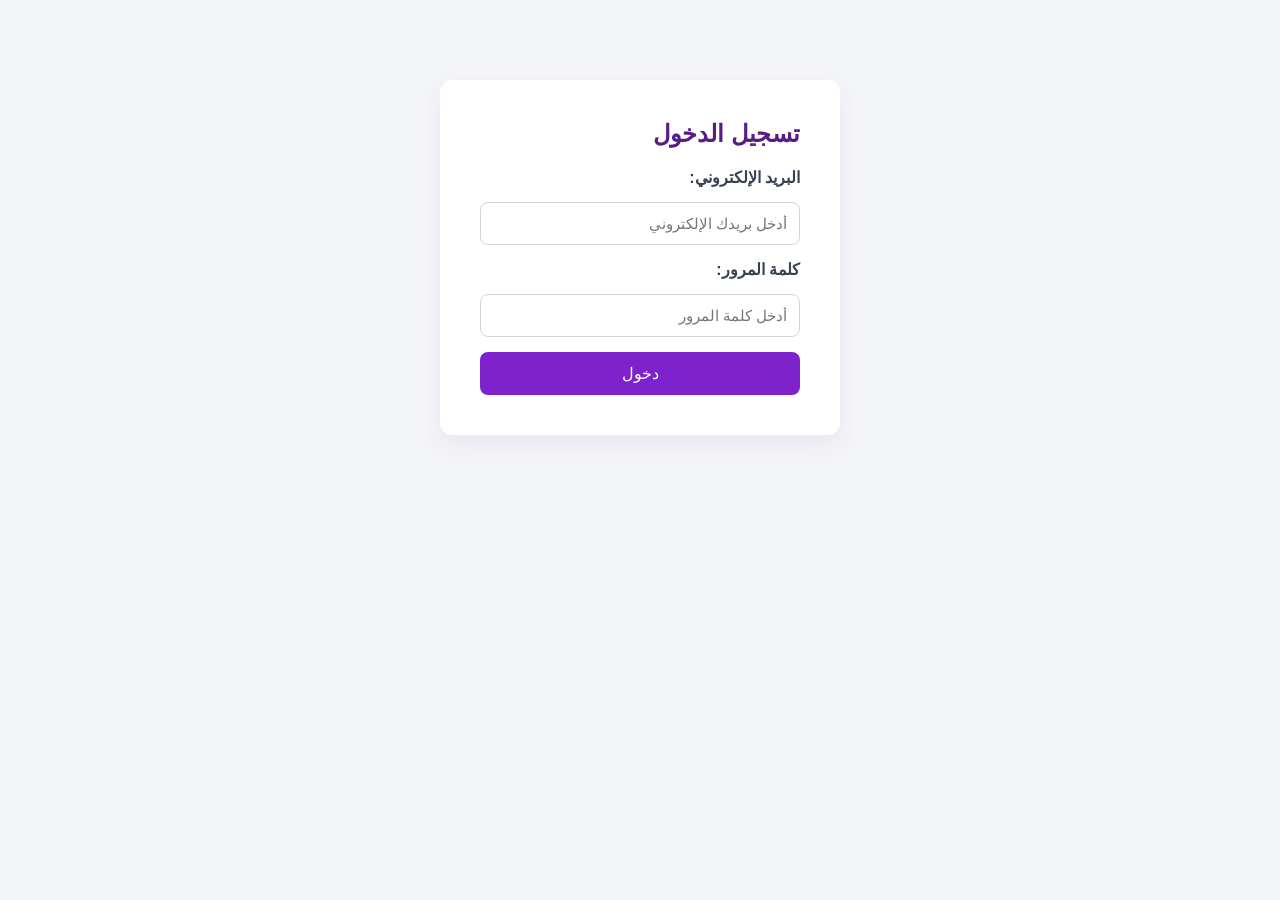
<file: index.html>
<!DOCTYPE html>
<html lang="ar" dir="rtl">
<head>
    <meta charset="UTF-8">
    <meta name="viewport" content="width=device-width, initial-scale=1.0">
    <title>تسجيل الدخول - نظام المفقودات</title>
    <link rel="stylesheet" href="style.css">
</head>
<body>
    <div class="container" style="max-width: 400px; margin-top: 80px;">
        <h2>تسجيل الدخول</h2>
        <form id="loginForm">
            <label for="email">البريد الإلكتروني:</label>
            <input type="email" id="email" required placeholder="أدخل بريدك الإلكتروني">

            <label for="password">كلمة المرور:</label>
            <input type="password" id="password" required placeholder="أدخل كلمة المرور">

            <button type="submit">دخول</button>
        </form>
    </div>
    <script src="script.js"></script>
</body>
</html>
</file>
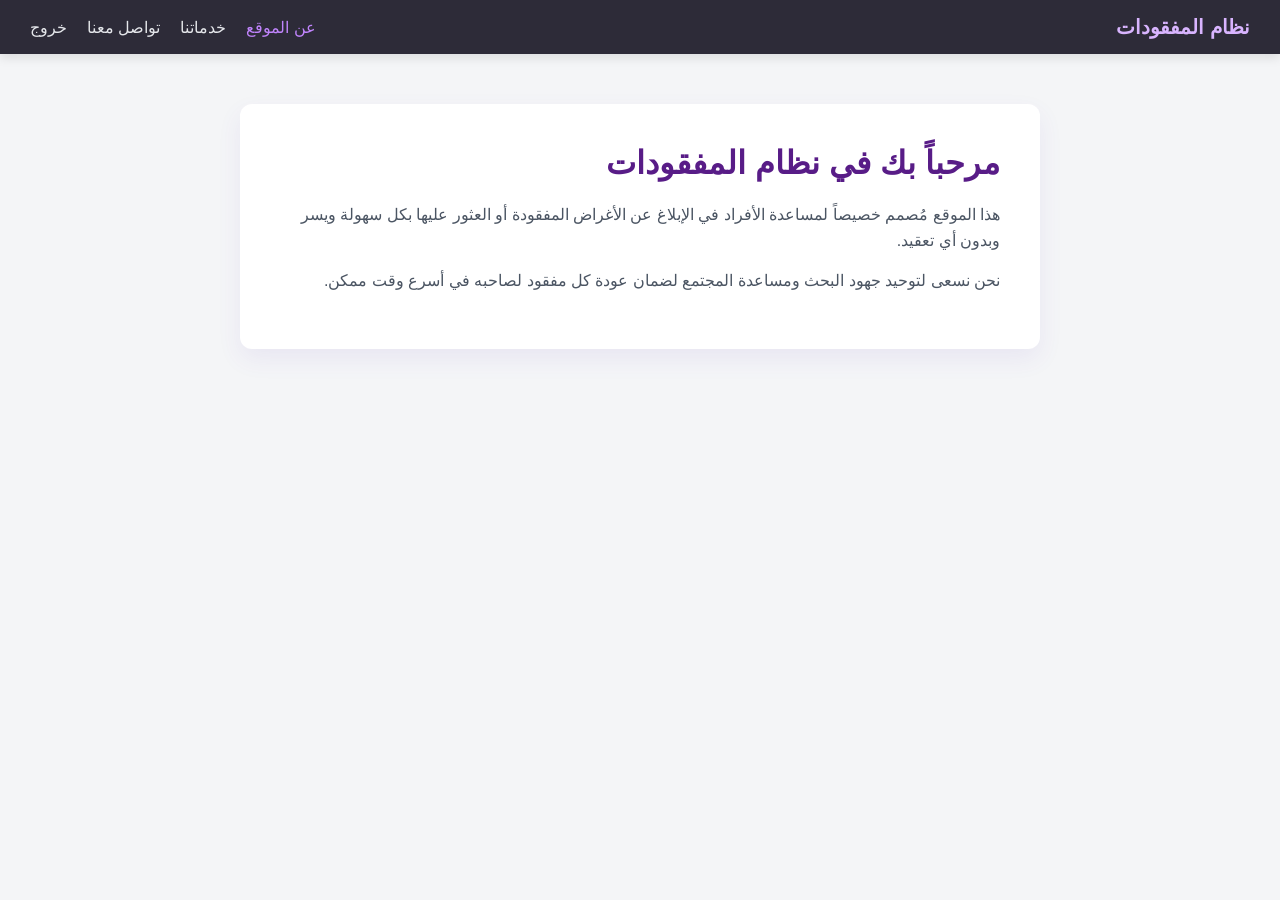
<file: about.html>
<!DOCTYPE html>
<html lang="ar" dir="rtl">
<head>
    <meta charset="UTF-8">
    <meta name="viewport" content="width=device-width, initial-scale=1.0">
    <title>عن الموقع - نظام المفقودات</title>
    <link rel="stylesheet" href="style.css">
</head>
<body>
    <nav>
        <div class="logo">نظام المفقودات</div>
        <ul>
            <li><a href="about.html" class="active">عن الموقع</a></li>
            <li><a href="services.html">خدماتنا</a></li>
            <li><a href="contact.html">تواصل معنا</a></li>
            <li><a href="index.html">خروج</a></li>
        </ul>
    </nav>
    <div class="container">
        <h1>مرحباً بك في نظام المفقودات</h1>
        <p>هذا الموقع مُصمم خصيصاً لمساعدة الأفراد في الإبلاغ عن الأغراض المفقودة أو العثور عليها بكل سهولة ويسر وبدون أي تعقيد.</p>
        <p>نحن نسعى لتوحيد جهود البحث ومساعدة المجتمع لضمان عودة كل مفقود لصاحبه في أسرع وقت ممكن.</p>
    </div>
    <script src="script.js"></script>
</body>
</html>
</file>
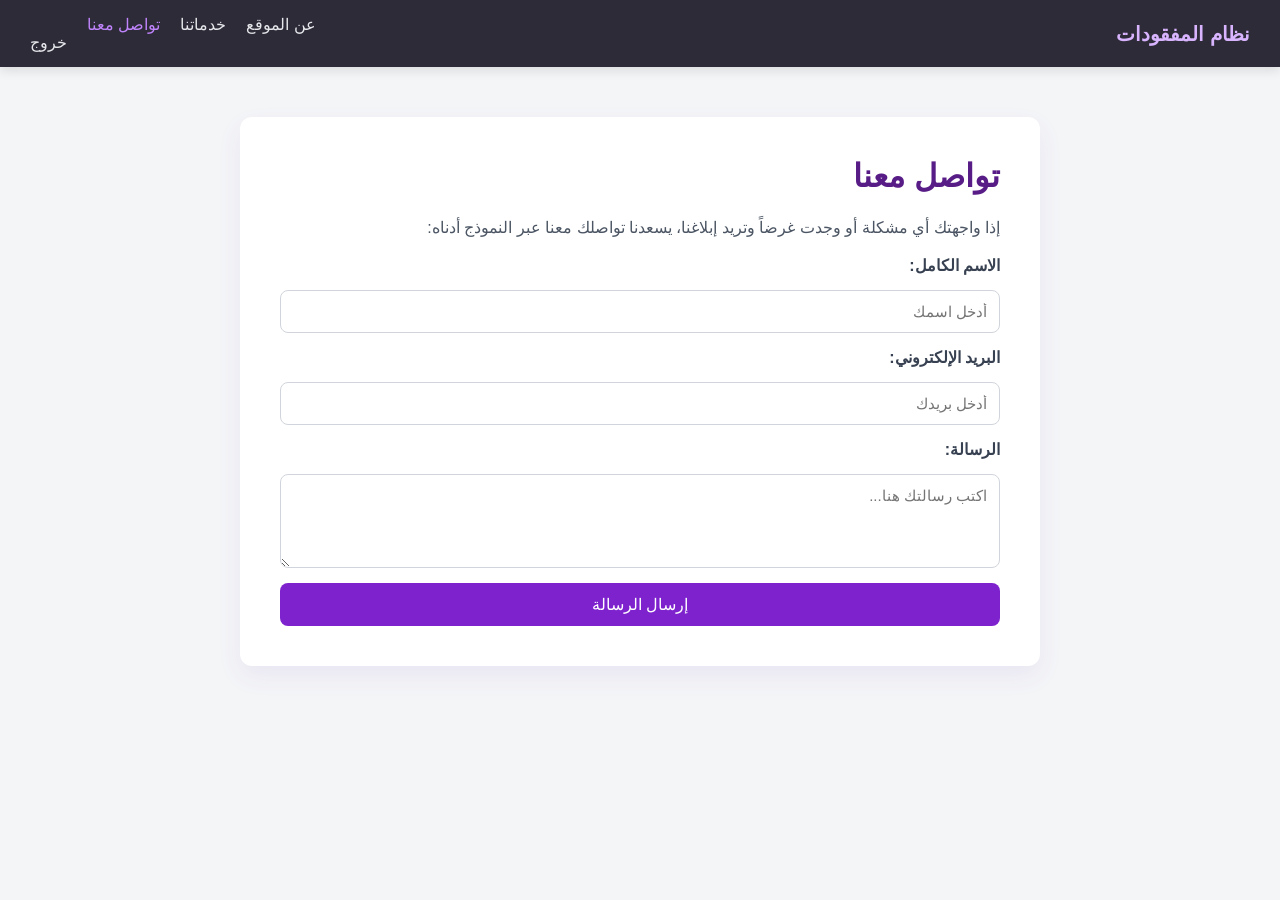
<file: contact.html>
<!DOCTYPE html>
<html lang="ar" dir="rtl">
<head>
    <meta charset="UTF-8">
    <meta name="viewport" content="width=device-width, initial-scale=1.0">
    <title>تواصل معنا - نظام المفقودات</title>
    <link rel="stylesheet" href="style.css">
</head>
<body>
    <nav>
        <div class="logo">نظام المفقودات</div>
        <ul>
            <li><a href="about.html">عن الموقع</a></li>
            <li><a href="services.html">خدماتنا</a></li>
            <li><a href="contact.html" class="active">تواصل معنا</a></li>
            <li><br><a href="index.html">خروج</a></li>
        </ul>
    </nav>
    <div class="container">
        <h1>تواصل معنا</h1>
        <p>إذا واجهتك أي مشكلة أو وجدت غرضاً وتريد إبلاغنا، يسعدنا تواصلك معنا عبر النموذج أدناه:</p>
        <form id="contactForm">
            <label for="name">الاسم الكامل:</label>
            <input type="text" id="name" required placeholder="أدخل اسمك">

            <label for="msg-email">البريد الإلكتروني:</label>
            <input type="email" id="msg-email" required placeholder="أدخل بريدك">

            <label for="message">الرسالة:</label>
            <textarea id="message" rows="4" required placeholder="اكتب رسالتك هنا..."></textarea>

            <button type="submit">إرسال الرسالة</button>
        </form>
    </div>
    <script src="script.js"></script>
</body>
</html>
</file>
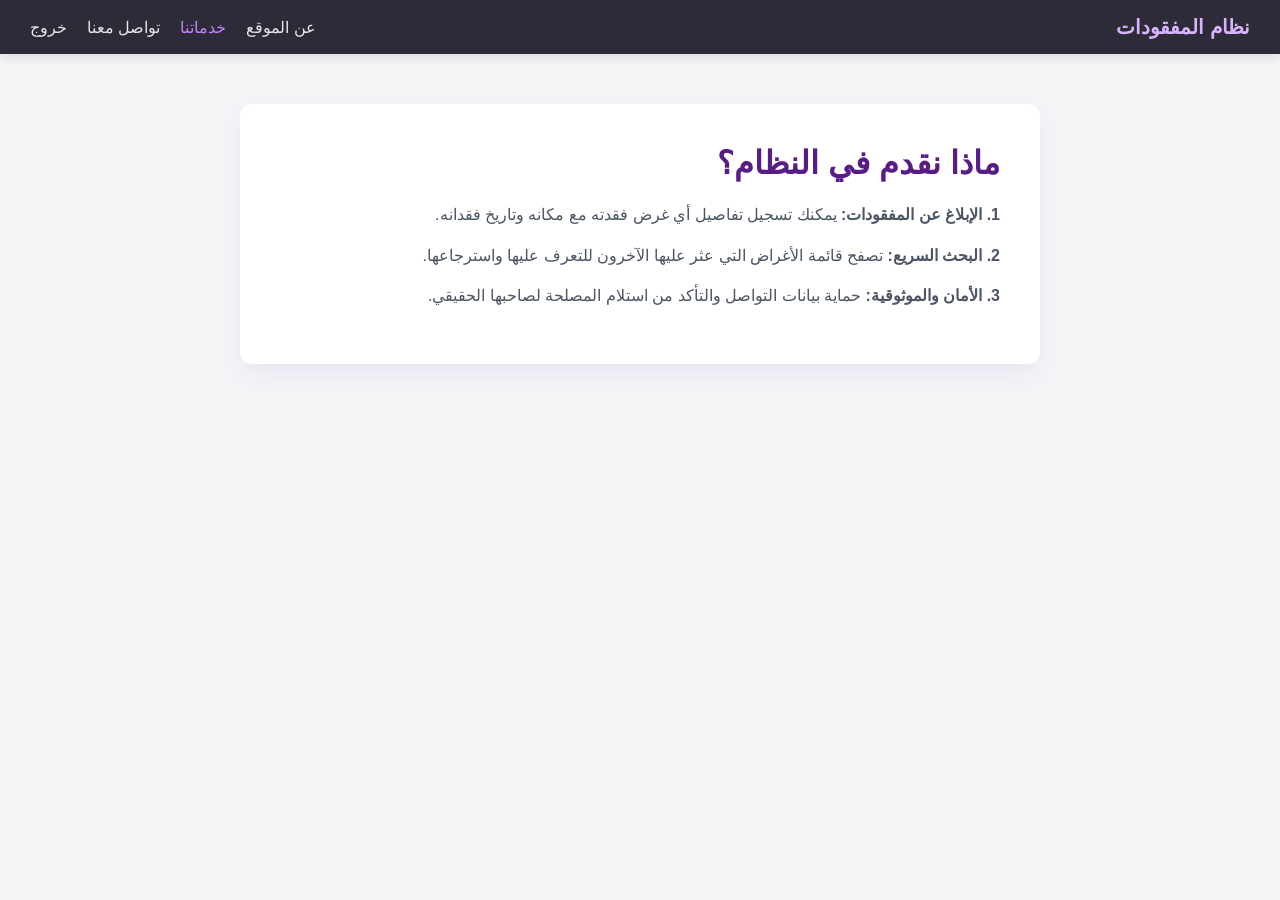
<file: services.html>
<!DOCTYPE html>
<html lang="ar" dir="rtl">
<head>
    <meta charset="UTF-8">
    <meta name="viewport" content="width=device-width, initial-scale=1.0">
    <title>خدماتنا - نظام المفقودات</title>
    <link rel="stylesheet" href="style.css">
</head>
<body>
    <nav>
        <div class="logo">نظام المفقودات</div>
        <ul>
            <li><a href="about.html">عن الموقع</a></li>
            <li><a href="services.html" class="active">خدماتنا</a></li>
            <li><a href="contact.html">تواصل معنا</a></li>
            <li><a href="index.html">خروج</a></li>
        </ul>
    </nav>
    <div class="container">
        <h1>ماذا نقدم في النظام؟</h1>
        <p><strong>1. الإبلاغ عن المفقودات:</strong> يمكنك تسجيل تفاصيل أي غرض فقدته مع مكانه وتاريخ فقدانه.</p>
        <p><strong>2. البحث السريع:</strong> تصفح قائمة الأغراض التي عثر عليها الآخرون للتعرف عليها واسترجاعها.</p>
        <p><strong>3. الأمان والموثوقية:</strong> حماية بيانات التواصل والتأكد من استلام المصلحة لصاحبها الحقيقي.</p>
    </div>
    <script src="script.js"></script>
</body>
</html>
</file>
<file: style.css>
* {
    margin: 0;
    padding: 0;
    box-sizing: border-box;
    font-family: 'Cairo', Tahoma, sans-serif;
}

body {
    background-color: #f4f5f7;
    color: #333333;
    direction: rtl;
    text-align: right;
}

nav {
    background-color: #2d2b38;
    padding: 15px 30px;
    display: flex;
    justify-content: space-between;
    align-items: center;
    box-shadow: 0 4px 10px rgba(0, 0, 0, 0.1);
}

nav .logo {
    color: #d8b4fe;
    font-size: 20px;
    font-weight: bold;
}

nav ul {
    list-style: none;
    display: flex;
    gap: 20px;
}

nav ul li a {
    color: #e5e7eb;
    text-decoration: none;
    font-size: 16px;
    transition: 0.3s;
}

nav ul li a:hover, nav ul li a.active {
    color: #c084fc;
}

.container {
    max-width: 800px;
    margin: 50px auto;
    background: #ffffff;
    padding: 40px;
    border-radius: 12px;
    box-shadow: 0 10px 25px rgba(107, 70, 193, 0.08);
}

h1, h2 {
    color: #581c87;
    margin-bottom: 20px;
}

p {
    line-height: 1.6;
    color: #4b5563;
    margin-bottom: 15px;
}

form {
    display: flex;
    flex-direction: column;
    gap: 15px;
}

label {
    font-weight: bold;
    color: #374151;
}

input, textarea {
    padding: 12px;
    border: 1px solid #d1d5db;
    border-radius: 8px;
    font-size: 15px;
    outline: none;
    transition: 0.3s;
}

input:focus, textarea:focus {
    border-color: #9333ea;
    box-shadow: 0 0 5px rgba(147, 51, 234, 0.2);
}

button, .btn {
    background-color: #7e22ce;
    color: white;
    padding: 12px 20px;
    border: none;
    border-radius: 8px;
    font-size: 16px;
    cursor: pointer;
    transition: 0.3s;
    text-align: center;
    text-decoration: none;
    display: inline-block;
}

button:hover, .btn:hover {
    background-color: #6b21a8;
}
</file>
